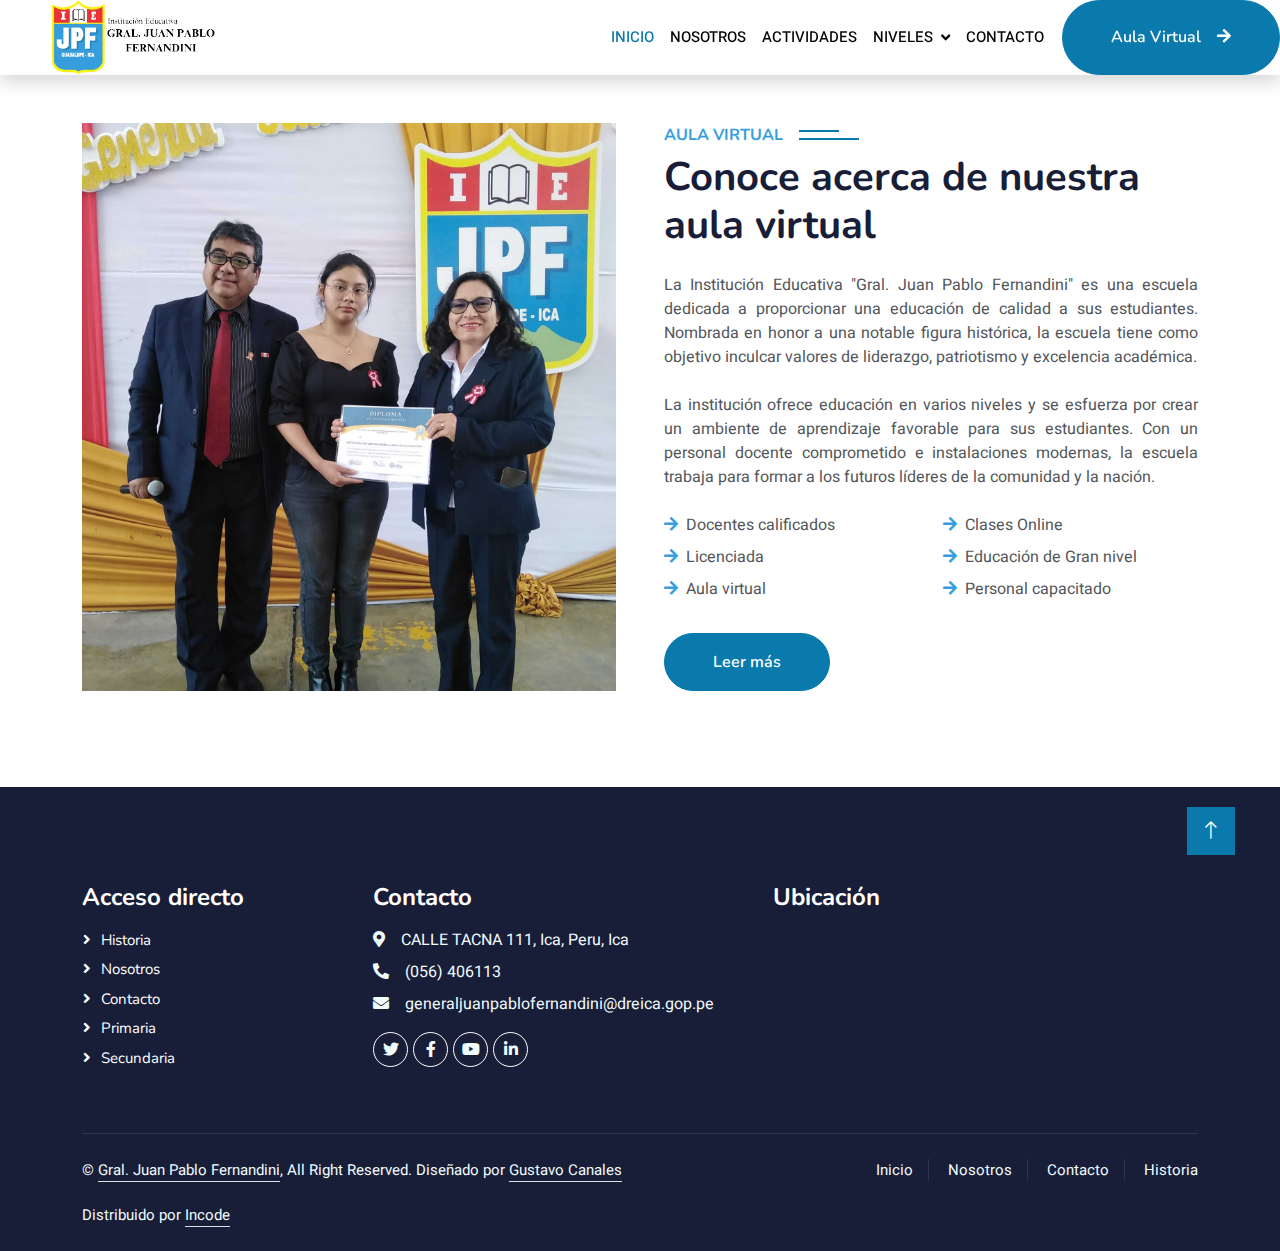
<file: Aula Virtual.html>
<!DOCTYPE html>
<html lang="en">

<head>
    <meta charset="utf-8">
    <title>I.E."Gral. Juan Pablo Fernandini"</title>
    <meta content="width=device-width, initial-scale=1.0" name="viewport">
    <meta content="" name="keywords">
    <meta content="" name="description">

    <!-- ICONO DE LA PAGINA -->
    <link href="/img/logo.png" rel="icon">

    <!-- ESTILO DE LETRA DE GOOGLE -->
    <link rel="preconnect" href="https://fonts.googleapis.com">
    <link rel="preconnect" href="https://fonts.gstatic.com" crossorigin>
    <link href="https://fonts.googleapis.com/css2?family=Heebo:wght@400;500;600&family=Nunito:wght@600;700;800&display=swap" rel="stylesheet">

    <!-- ICONOS DE BOOTSRAP -->
    <link href="https://cdnjs.cloudflare.com/ajax/libs/font-awesome/5.10.0/css/all.min.css" rel="stylesheet">
    <link href="https://cdn.jsdelivr.net/npm/bootstrap-icons@1.4.1/font/bootstrap-icons.css" rel="stylesheet">

    <!-- LIBRERIAS -->
    <link href="lib/animate/animate.min.css" rel="stylesheet">
    <link href="lib/owlcarousel/assets/owl.carousel.min.css" rel="stylesheet">

    <!-- LINK DE ESTILOS DE BOOTSTRAP -->
    <link href="css/bootstrap.min.css" rel="stylesheet">

    <!-- LINK DE ESTILOS -->
    <link href="css/style.css" rel="stylesheet">
</head>

<body>
    <!-- INICIO DEL ICONO DE CARGANDO -->
    <div id="spinner" class="show bg-white position-fixed translate-middle w-100 vh-100 top-50 start-50 d-flex align-items-center justify-content-center">
        <div class="spinner-border text-primary" style="width: 3rem; height: 3rem;" role="status">
            <span class="sr-only">Loading...</span>
        </div>
    </div>
    <!-- FIN DEL ICONO DE CARGANDO -->


    <!-- INICIO DE LA BARRA DE NAVEGACIÓN -->
    <nav class="navbar navbar-expand-lg bg-white navbar-light shadow sticky-top p-0">
        <a href="index.html" class="navbar-brand d-flex align-items-center px-4 px-lg-5">
            <img src="/img/logo con nombre.png" alt="logo" width="170px">
        </a>
        <button type="button" class="navbar-toggler me-4" data-bs-toggle="collapse" data-bs-target="#navbarCollapse">
            <span class="navbar-toggler-icon"></span>
        </button>
        <div class="collapse navbar-collapse" id="navbarCollapse">
            <div class="navbar-nav ms-auto p-4 p-lg-0">
                <a href="index.html" class="nav-item nav-link active">Inicio</a>
                <a href="Nosotros.html" class="nav-item nav-link">Nosotros</a>
                <a href="Actividades.html" class="nav-item nav-link">Actividades</a>
                <div class="nav-item dropdown">
                    <a href="#" class="nav-link dropdown-toggle" data-bs-toggle="dropdown">Niveles</a>
                    <div class="dropdown-menu fade-down m-0">
                        <a href="Primaria.html" class="dropdown-item">Primaria</a>
                        <a href="Secundaria.html" class="dropdown-item">Secundaria</a>
                    </div>
                </div>
                <a href="contact.html" class="nav-item nav-link">Contacto</a>
            </div>
            <a href="" class="btn btn-primary py-4 px-lg-5 d-none d-lg-block">Aula Virtual<i class="fa fa-arrow-right ms-3"></i></a>
        </div>
    </nav>
    <!-- FIN DE LA BARRA DE NAVEGACIÓN -->

    <!-- INICIO DEL CONTENIDO -->
    <div class="container-xxl py-5">
        <div class="container">
            <div class="row g-5">
                <div class="col-lg-6 wow fadeInUp" data-wow-delay="0.1s" style="min-height: 400px;">
                    <div class="position-relative h-100">
                        <img class="img-fluid position-absolute w-100 h-100" src="/img/portada.jpg" alt="" style="object-fit: cover;">
                    </div>
                </div>
                <div class="col-lg-6 wow fadeInUp" data-wow-delay="0.3s">
                    <h6 class="section-title bg-white text-start text-primary pe-3">Aula Virtual</h6>
                    <h1 class="mb-4">Conoce acerca de nuestra aula virtual</h1>
                    <p class="mb-4" style="text-align: justify;">La Institución Educativa "Gral. Juan Pablo Fernandini" es una escuela dedicada a proporcionar una educación de calidad a sus estudiantes. Nombrada en honor a una notable figura histórica, la escuela tiene como objetivo inculcar valores de liderazgo, patriotismo y excelencia académica.</p>
                    <p class="mb-4"style="text-align: justify;">La institución ofrece educación en varios niveles y se esfuerza por crear un ambiente de aprendizaje favorable para sus estudiantes. Con un personal docente comprometido e instalaciones modernas, la escuela trabaja para formar a los futuros líderes de la comunidad y la nación.</p>
                    <div class="row gy-2 gx-4 mb-4">
                        <div class="col-sm-6">
                            <p class="mb-0"><i class="fa fa-arrow-right text-primary me-2"></i>Docentes calificados</p>
                        </div>
                        <div class="col-sm-6">
                            <p class="mb-0"><i class="fa fa-arrow-right text-primary me-2"></i>Clases Online</p>
                        </div>
                        <div class="col-sm-6">
                            <p class="mb-0"><i class="fa fa-arrow-right text-primary me-2"></i>Licenciada</p>
                        </div>
                        <div class="col-sm-6">
                            <p class="mb-0"><i class="fa fa-arrow-right text-primary me-2"></i>Educación de Gran nivel</p>
                        </div>
                        <div class="col-sm-6">
                            <p class="mb-0"><i class="fa fa-arrow-right text-primary me-2"></i>Aula virtual</p>
                        </div>
                        <div class="col-sm-6">
                            <p class="mb-0"><i class="fa fa-arrow-right text-primary me-2"></i>Personal capacitado</p>
                        </div>
                    </div>
                    <a class="btn btn-primary py-3 px-5 mt-2" href="">Leer más</a>
                </div>
            </div>
        </div>
    </div>
    <!-- FIN DE NOSOTROS -->

    <!-- INICIO DEL FOOTER -->
    <div class="container-fluid bg-dark text-light footer pt-5 mt-5 wow fadeIn" data-wow-delay="0.1s">
        <div class="container py-5">
            <div class="row g-5">
                <div class="col-lg-3 col-md-6">
                    <h4 class="text-white mb-3">Acceso directo</h4>
                    <a class="btn btn-link" href="">Historia</a>
                    <a class="btn btn-link" href="">Nosotros</a>
                    <a class="btn btn-link" href="">Contacto</a>
                    <a class="btn btn-link" href="">Primaria</a>
                    <a class="btn btn-link" href="">Secundaria</a>
                </div>
                <div class="col-lg-3 col-md-6" style="width: 400px;">
                    <h4 class="text-white mb-3">Contacto</h4>
                    <p class="mb-2"><i class="fa fa-map-marker-alt me-3"></i>CALLE TACNA 111, Ica, Peru, Ica</p>
                    <p class="mb-2"><i class="fa fa-phone-alt me-3"></i>(056) 406113</p>
                    <p class="mb-2"><i class="fa fa-envelope me-3"></i>generaljuanpablofernandini@dreica.gop.pe</p>
                    <div class="d-flex pt-2">
                        <a class="btn btn-outline-light btn-social" href=""><i class="fab fa-twitter"></i></a>
                        <a class="btn btn-outline-light btn-social" href="https://www.facebook.com/profile.php?id=100063618426384"><i class="fab fa-facebook-f"></i></a>
                        <a class="btn btn-outline-light btn-social" href=""><i class="fab fa-youtube"></i></a>
                        <a class="btn btn-outline-light btn-social" href=""><i class="fab fa-linkedin-in"></i></a>
                    </div>
                </div>
                <div class="col-lg-3 col-md-6">
                    <h4 class="text-white mb-3">Ubicación</h4>
                    <div class="col-lg-4 col-md-6">
                        <iframe src="https://www.google.com/maps/embed?pb=!1m18!1m12!1m3!1d967.8844729635508!2d-75.77340323047648!3d-13.986089497804569!2m3!1f0!2f0!3f0!3m2!1i1024!2i768!4f13.1!3m3!1m2!1s0x9110fd99d971f2e5%3A0xac51465d87405ffc!2sIE%20JUAN%20PABLO%20FERNANDINI!5e0!3m2!1ses-419!2spe!4v1725743742956!5m2!1ses-419!2spe" width="490" height="150" style="border:0;" allowfullscreen="" loading="lazy" referrerpolicy="no-referrer-when-downgrade"></iframe>
                    </div>
                </div>
            </div>
        </div>
        <div class="container">
            <div class="copyright">
                <div class="row">
                    <div class="col-md-6 text-center text-md-start mb-3 mb-md-0">
                        &copy; <a class="border-bottom" href="#">Gral. Juan Pablo Fernandini</a>, All Right Reserved.
                        Diseñado por <a class="border-bottom" href="https://portafolio-web-xi.vercel.app/" target="_blank">Gustavo Canales</a><br><br>
                        Distribuido por <a class="border-bottom" href="https://themewagon.com">Incode</a>
                    </div>
                    <div class="col-md-6 text-center text-md-end">
                        <div class="footer-menu">
                            <a href="">Inicio</a>
                            <a href="">Nosotros</a>
                            <a href="">Contacto</a>
                            <a href="">Historia</a>
                        </div>
                    </div>
                </div>
            </div>
        </div>
    </div>
    <!-- FIN DEL FOOTER -->

    <!-- BOTON DE REGRESO AL INICIO -->
    <a href="#" class="btn btn-lg btn-primary btn-lg-square back-to-top"><i class="bi bi-arrow-up"></i></a>


    <!-- LIBRERIAS DE JAVASCRIPT -->
    <script src="https://code.jquery.com/jquery-3.4.1.min.js"></script>
    <script src="https://cdn.jsdelivr.net/npm/bootstrap@5.0.0/dist/js/bootstrap.bundle.min.js"></script>
    <script src="lib/wow/wow.min.js"></script>
    <script src="lib/easing/easing.min.js"></script>
    <script src="lib/waypoints/waypoints.min.js"></script>
    <script src="lib/owlcarousel/owl.carousel.min.js"></script>

    <!-- LINK AL JAVASCRIPT -->
    <script src="js/main.js"></script>
</body>

</html>
</file>
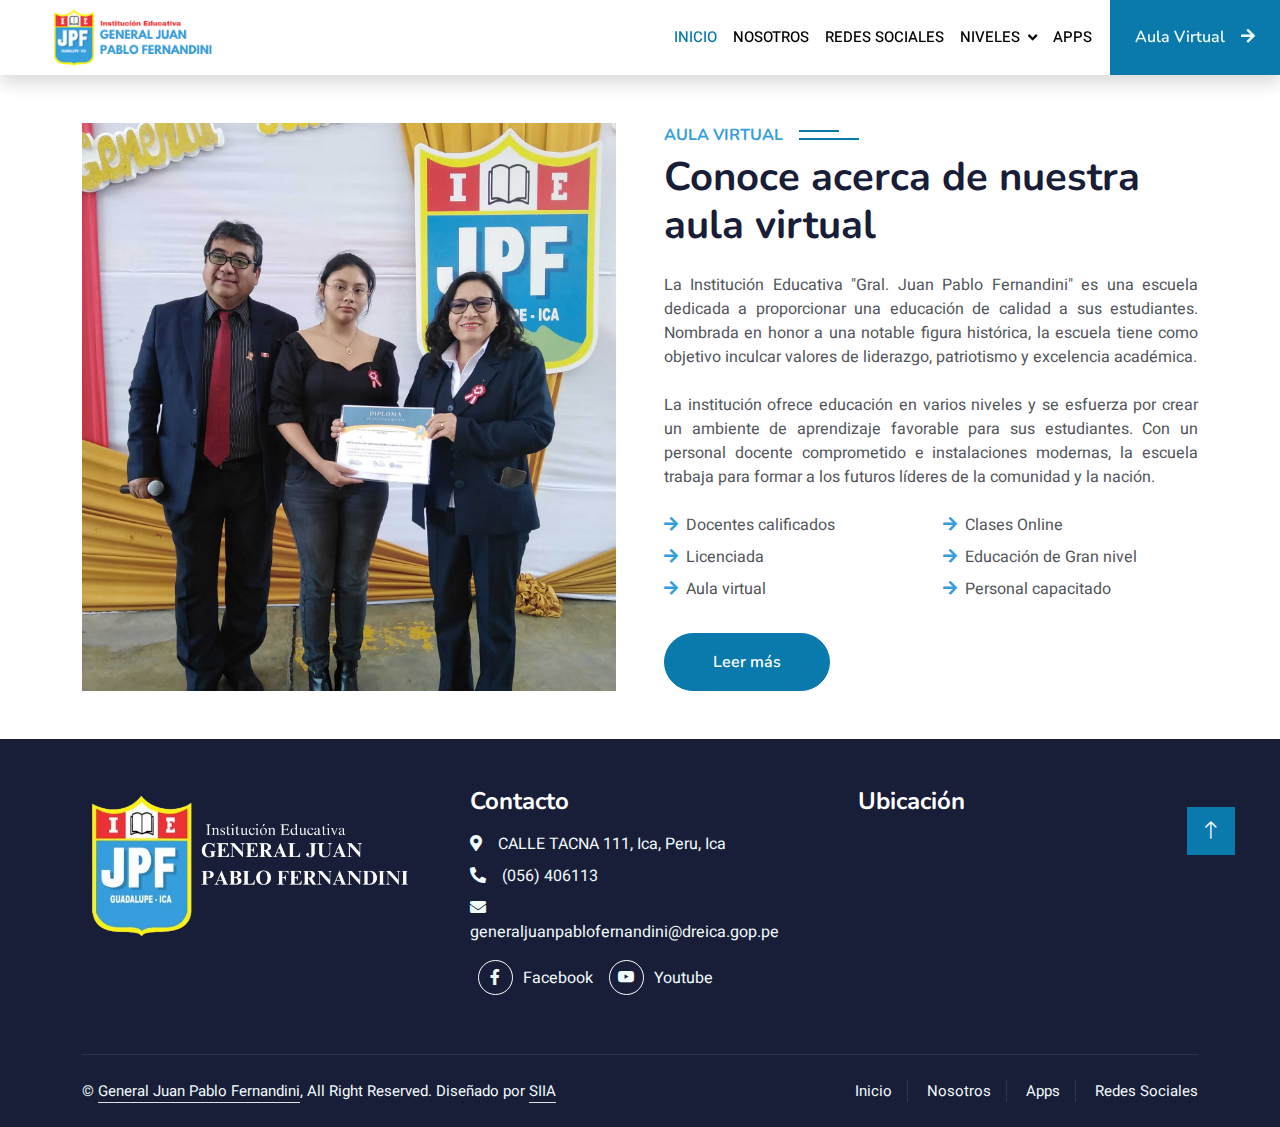
<file: aulavirtual.html>
<!DOCTYPE html>
<html lang="en">

<head>
    <meta charset="utf-8">
    <title>I.E."General Juan Pablo Fernandini"</title>
    <meta content="width=device-width, initial-scale=1.0" name="viewport">
    <meta content="I.E. Gral. Juan Pablo Fernandini, Colegio, Ica, Peru, Guadalupe, juan, pablo, fernandini, general juan pablo fernandini colegio, general juan pablo fernandini" name="keywords">
    <meta content="Pagina web oficial de la institución educativa general juan pablo fernandini" name="description">

    <!-- ICONO DE LA Página -->
    <link href="/img/logo.png" rel="icon">

    <!-- ESTILO DE LETRA DE GOOGLE -->
    <link rel="preconnect" href="https://fonts.googleapis.com">
    <link rel="preconnect" href="https://fonts.gstatic.com" crossorigin>
    <link href="https://fonts.googleapis.com/css2?family=Heebo:wght@400;500;600&family=Nunito:wght@600;700;800&display=swap" rel="stylesheet">

    <!-- ICONOS DE BOOTSRAP -->
    <link href="https://cdnjs.cloudflare.com/ajax/libs/font-awesome/5.10.0/css/all.min.css" rel="stylesheet">
    <link href="https://cdn.jsdelivr.net/npm/bootstrap-icons@1.4.1/font/bootstrap-icons.css" rel="stylesheet">

    <!-- LIBRERIAS -->
    <link href="lib/animate/animate.min.css" rel="stylesheet">
    <link href="lib/owlcarousel/assets/owl.carousel.min.css" rel="stylesheet">

    <!-- LINK DE ESTILOS DE BOOTSTRAP -->
    <link href="css/bootstrap.min.css" rel="stylesheet">

    <!-- LINK DE ESTILOS -->
    <link href="css/style.css" rel="stylesheet">
</head>

<body>
    <!-- INICIO DEL ICONO DE CARGANDO -->
    <div id="spinner" class="show bg-white position-fixed translate-middle w-100 vh-100 top-50 start-50 d-flex align-items-center justify-content-center">
        <div class="spinner-border text-primary" style="width: 3rem; height: 3rem;" role="status">
            <span class="sr-only">Loading...</span>
        </div>
    </div>
    <!-- FIN DEL ICONO DE CARGANDO -->

    <!-- INICIO DE LA BARRA DE NAVEGACIÓN -->
    <nav class="navbar navbar-expand-lg bg-white navbar-light shadow sticky-top p-0">
        <a href="/" class="navbar-brand d-flex align-items-center px-4 px-lg-5">
            <img src="img/logofinal.png" alt="logo" width="170px" loading="lazy">
        </a>
        <button type="button" class="navbar-toggler me-4" data-bs-toggle="collapse" data-bs-target="#navbarCollapse">
            <span class="navbar-toggler-icon"></span>
        </button>
        <div class="collapse navbar-collapse" id="navbarCollapse">
            <div class="navbar-nav ms-auto p-4 p-lg-0">
                <a href="/" class="nav-item nav-link active">Inicio</a>
                <a href="nosotros" class="nav-item nav-link">Nosotros</a>
                <a href="redes_sociales" class="nav-item nav-link">Redes Sociales</a>
                <div class="nav-item dropdown">
                    <a href="#" class="nav-link dropdown-toggle" data-bs-toggle="dropdown">Niveles</a>
                    <div class="dropdown-menu fade-down m-0">
                        <a href="" class="dropdown-item">Primaria</a>
                        <a href="secundaria" class="dropdown-item">Secundaria</a>
                    </div>
                </div>
                <a href="apps" class="nav-item nav-link">Apps</a>
                <a href="https://gjpf.edu.pe/aulavirtual/" class="d-lg-none p-2 text-white btn-primarys nav-item nav-link" style="width: 160px; border-radius: 10px;">Aula Virtual<i class="fa fa-arrow-right ms-3"></i></a>
            </div>
            <a href="https://gjpf.edu.pe/aulavirtual/" class="btn btn-primarys py-4 px-lg-4 d-none d-lg-block">Aula Virtual<i class="fa fa-arrow-right ms-3"></i></a>
        </div>
    </nav>
    <!-- FIN DE LA BARRA DE NAVEGACIÓN -->

    <!-- INICIO DEL CONTENIDO -->
    <div class="container-xxl py-5">
        <div class="container">
            <div class="row g-5">
                <div class="col-lg-6 wow fadeInUp" data-wow-delay="0.1s" style="min-height: 400px;">
                    <div class="position-relative h-100">
                        <img class="img-fluid position-absolute w-100 h-100" src="/img/portada.jpg" alt="" style="object-fit: cover;">
                    </div>
                </div>
                <div class="col-lg-6 wow fadeInUp" data-wow-delay="0.3s">
                    <h6 class="section-title bg-white text-start text-primary pe-3">Aula Virtual</h6>
                    <h1 class="mb-4">Conoce acerca de nuestra aula virtual</h1>
                    <p class="mb-4" style="text-align: justify;">La Institución Educativa "Gral. Juan Pablo Fernandini" es una escuela dedicada a proporcionar una educación de calidad a sus estudiantes. Nombrada en honor a una notable figura histórica, la escuela tiene como objetivo inculcar valores de liderazgo, patriotismo y excelencia académica.</p>
                    <p class="mb-4"style="text-align: justify;">La institución ofrece educación en varios niveles y se esfuerza por crear un ambiente de aprendizaje favorable para sus estudiantes. Con un personal docente comprometido e instalaciones modernas, la escuela trabaja para formar a los futuros líderes de la comunidad y la nación.</p>
                    <div class="row gy-2 gx-4 mb-4">
                        <div class="col-sm-6">
                            <p class="mb-0"><i class="fa fa-arrow-right text-primary me-2"></i>Docentes calificados</p>
                        </div>
                        <div class="col-sm-6">
                            <p class="mb-0"><i class="fa fa-arrow-right text-primary me-2"></i>Clases Online</p>
                        </div>
                        <div class="col-sm-6">
                            <p class="mb-0"><i class="fa fa-arrow-right text-primary me-2"></i>Licenciada</p>
                        </div>
                        <div class="col-sm-6">
                            <p class="mb-0"><i class="fa fa-arrow-right text-primary me-2"></i>Educación de Gran nivel</p>
                        </div>
                        <div class="col-sm-6">
                            <p class="mb-0"><i class="fa fa-arrow-right text-primary me-2"></i>Aula virtual</p>
                        </div>
                        <div class="col-sm-6">
                            <p class="mb-0"><i class="fa fa-arrow-right text-primary me-2"></i>Personal capacitado</p>
                        </div>
                    </div>
                    <a class="btn btn-primary py-3 px-5 mt-2" href="">Leer más</a>
                </div>
            </div>
        </div>
    </div>
    <!-- FIN DE NOSOTROS -->

    <!-- INICIO DEL FOOTER -->
    <div class="container-fluid bg-dark text-light footer wow fadeIn" data-wow-delay="0.1s">
        <div class="container py-5">
            <div class="row g-5">
                <div class="col-lg-4 col-md-6">
                    <div class="row">
                        <img src="/img/logoblanco.png" alt="logo">
                    </div>
                </div>
                <div class="col-lg-4 col-md-6">
                    <h4 class="text-white mb-3">Contacto</h4>
                    <p class="mb-2"><i class="fa fa-map-marker-alt me-3"></i>CALLE TACNA 111, Ica, Peru, Ica</p>
                    <p class="mb-2"><i class="fa fa-phone-alt me-3"></i>(056) 406113</p>
                    <p class="mb-2"><i class="fa fa-envelope me-3"></i>generaljuanpablofernandini@dreica.gop.pe</p>
                    <div class="d-flex">
                        <div class="d-flex pt-2 p-2">
                            <a class="btn btn-outline-light btn-social" href="https://www.facebook.com/profile.php?id=100063618426384"><i class="fab fa-facebook-f"></i></a>
                            <p class="mb-2" style="margin-top: 6px; margin-left: 5px;">Facebook</p>
                        </div>
                        <div class="d-flex pt-2 p-2">
                            <a class="btn btn-outline-light btn-social" href="https://www.youtube.com/@GeneralJuanPabloFernandini/featured"><i class="bi bi-youtube" style="margin-top: 2px;"></i></a>
                            <p class="mb-2" style="margin-top: 6px; margin-left: 5px;">Youtube</p>
                        </div>
                    </div>        
                </div>
                <div class="col-lg-4 col-md-6">
                    <h4 class="text-white mb-3">Ubicación</h4>
                    <div class="justify-content-center text-align-center">
                        <iframe src="https://www.google.com/maps/embed?pb=!1m18!1m12!1m3!1d241.966905975285!2d-75.77437303793819!3d-13.990093481120084!2m3!1f0!2f0!3f0!3m2!1i1024!2i768!4f13.1!3m3!1m2!1s0x9110fc4529bb1373%3A0x51a0365a389744c2!2ssalas%20Guadalupe%20calle%2029%20de%20abril!5e0!3m2!1ses!2spe!4v1727194425385!5m2!1ses!2spe" width="370px" height="150" style="border:0;" allowfullscreen="" loading="lazy" referrerpolicy="no-referrer-when-downgrade" class="position-relative"></iframe>
                    </div>          
                </div>
            </div>
        </div>
        <div class="container">
            <div class="copyright">
                <div class="row">
                    <div class="col-md-6 text-center text-md-start mb-3 mb-md-0">
                        &copy; <a class="border-bottom" href="#">General Juan Pablo Fernandini</a>, All Right Reserved.
                        Diseñado por <a class="border-bottom" href="#">SIIA</a>
                    </div>
                    <div class="col-md-6 text-center text-md-end">
                        <div class="footer-menu">
                            <a href="/">Inicio</a>
                            <a href="nosotros">Nosotros</a>
                            <a href="apps">Apps</a>
                            <a href="redes_sociales">Redes Sociales</a>
                        </div>
                    </div>
                </div>
            </div>
        </div>
    </div>
    <!-- FIN DEL FOOTER -->


    <!-- BOTON DE REGRESO AL INICIO -->
    <a href="#" class="btn btn-lg btn-primary btn-lg-square back-to-top"><i class="bi bi-arrow-up"></i></a>


    <!-- LIBRERIAS DE JAVASCRIPT -->
    <script src="https://code.jquery.com/jquery-3.4.1.min.js"></script>
    <script src="https://cdn.jsdelivr.net/npm/bootstrap@5.0.0/dist/js/bootstrap.bundle.min.js"></script>
    <script src="lib/wow/wow.min.js"></script>
    <script src="lib/easing/easing.min.js"></script>
    <script src="lib/waypoints/waypoints.min.js"></script>
    <script src="lib/owlcarousel/owl.carousel.min.js"></script>

    <!-- LINK AL JAVASCRIPT -->
    <script src="js/main.js"></script>
</body>

</html>
</file>
<file: css/style.css>
:root {
    --primary: #0A79AC;
    --light: #F0FBFC;
    --dark: #030202;
}

.fw-medium {
    font-weight: 600 !important;
}

.fw-semi-bold {
    font-weight: 700 !important;
}

.back-to-top {
    position: fixed;
    display: none;
    right: 45px;
    bottom: 45px;
    z-index: 99;
}


/*** LOGO DE CARGANDO ***/
#spinner {
    opacity: 0;
    visibility: hidden;
    transition: opacity .5s ease-out, visibility 0s linear .5s;
    z-index: 99999;
}

#spinner.show {
    transition: opacity .5s ease-out, visibility 0s linear 0s;
    visibility: visible;
    opacity: 1;
}


/*** BOTONES ***/
.btn {
    font-family: 'Nunito', sans-serif;
    font-weight: 600;
    transition: .5s;
}
.btn-primarys{
    background-color: var(--primary);
    color: var(--light);
}
.btn-primarys:hover{
    background-color: #1e93e2d7;
    color:var(--light)
}
.btn-primary{
    border-radius: 50px;
}
.btn.btn-primary,
.btn.btn-secondary {
    color: #FFFFFF;
}

.btn-square {
    width: 38px;
    height: 38px;
}

.btn-sm-square {
    width: 32px;
    height: 32px;
}

.btn-lg-square {
    width: 48px;
    height: 48px;
}

.btn-square,
.btn-sm-square,
.btn-lg-square {
    padding: 0;
    display: flex;
    align-items: center;
    justify-content: center;
    font-weight: normal;
    border-radius: 0px;
}


/*** BARRA DE NAVEGACIÓN ***/
.navbar .dropdown-toggle::after {
    border: none;
    content: "\f107";
    font-family: "Font Awesome 5 Free";
    font-weight: 900;
    vertical-align: middle;
    margin-left: 8px;
}

.navbar-light .navbar-nav .nav-link {
    color: #FFFFFF;
    font-size: 15px;
    text-transform: uppercase;
    outline: none;
}
.navbar-nav{
    margin-right: 10px;
}

.navbar-light .navbar-nav .nav-link:hover,
.navbar-light .navbar-nav .nav-link.active {
    color: var(--primary);
}

@media (max-width: 991.98px) {
    .navbar-light .navbar-nav .nav-link  {
        margin-right: 0;
        padding: 10px 0;
    }

    .navbar-light .navbar-nav {
        border-top: 1px solid #EEEEEE;
    }
}

.navbar-light .navbar-brand,
.navbar-light a.btn {
    height: 75px;
}

.navbar-light .navbar-nav .nav-link {
    color: var(--dark);
    font-weight: 500;
}

.navbar-light.sticky-top {
    top: -100px;
    transition: .5s;
}

@media (min-width: 992px) {
    .navbar .nav-item .dropdown-menu {
        display: block;
        margin-top: 0;
        opacity: 0;
        visibility: hidden;
        transition: .5s;
    }

    .navbar .dropdown-menu.fade-down {
        top: 100%;
        transform: rotateX(-75deg);
        transform-origin: 0% 0%;
    }

    .navbar .nav-item:hover .dropdown-menu {
        top: 100%;
        transform: rotateX(0deg);
        visibility: visible;
        transition: .5s;
        opacity: 1;
    }
}
/*** CARRUSEL PRINCIPAL ***/
@media (max-width: 768px) {
    .header-carousel .owl-carousel-item {
        position: relative;
        min-height: 500px;
        width: 100%;
    }
    
    .header-carousel .owl-carousel-item img {
        position: absolute;
        width: 100%;
        height: 100%;
        object-fit: cover;
    }
}

.header-carousel .owl-nav {
    position: absolute;
    top: 50%;
    right: 8%;
    transform: translateY(-50%);
    display: flex;
    flex-direction: column;
}

.header-carousel .owl-nav .owl-prev,
.header-carousel .owl-nav .owl-next {
    margin: 7px 0;
    width: 45px;
    height: 45px;
    display: flex;
    align-items: center;
    justify-content: center;
    color: #FFFFFF;
    background: transparent;
    border: 1px solid #FFFFFF;
    font-size: 22px;
    transition: .5s;
}

.header-carousel .owl-nav .owl-prev:hover,
.header-carousel .owl-nav .owl-next:hover {
    background: var(--primary);
    border-color: var(--primary);
}

.page-header {
    background: linear-gradient(rgba(24, 29, 56, .7), rgba(24, 29, 56, .7)), url(../img/carousel-1.jpg);
    background-position: center center;
    background-repeat: no-repeat;
    background-size: cover;
}

.page-header-inner {
    background: rgba(15, 23, 43, .7);
}

.breadcrumb-item + .breadcrumb-item::before {
    color: var(--light);
}


/*** TITULOS ***/
.section-title {
    position: relative;
    display: inline-block;
    text-transform: uppercase;
}

.section-title::before {
    position: absolute;
    content: "";
    width: calc(100% + 80px);
    height: 2px;
    top: 4px;
    left: -40px;
    background: var(--primary);
    z-index: -1;
}

.section-title::after {
    position: absolute;
    content: "";
    width: calc(100% + 120px);
    height: 2px;
    bottom: 5px;
    left: -60px;
    background: var(--primary);
    z-index: -1;
}

.section-title.text-start::before {
    width: calc(100% + 40px);
    left: 0;
}

.section-title.text-start::after {
    width: calc(100% + 60px);
    left: 0;
}


/*** SERVICIOS ***/
.service-item {
    background: var(--light);
    transition: .5s;
    border-radius: 15px;
}

.service-item:hover {
    margin-top: -10px;
    background: var(--primary);
}

.service-item * {
    transition: .5s;
}

.service-item:hover * {
    color: var(--light) !important;
}


/*** ACTIVIDADES Y AMBIENTES ***/
.category img,
.course-item img {
    transition: .5s;
}
.course-item{
    border-radius: 20px;
}
.course-item img{
    border-top-right-radius: 20px;
    border-top-left-radius: 20px;
}
.category a:hover img,
.course-item:hover img{
    transform: scale(1.1);
}

/*** EQUIPO ***/
.team-item img {
    transition: .5s;
}

.team-item:hover img {
    transform: scale(1.1);
}


/*** RESEÑAS ***/
.testimonial-carousel::before {
    position: absolute;
    content: "";
    top: 0;
    left: 0;
    height: 100%;
    width: 0;
    background: linear-gradient(to right, rgba(255, 255, 255, 1) 0%, rgba(255, 255, 255, 0) 100%);
    z-index: 1;
}

.testimonial-carousel::after {
    position: absolute;
    content: "";
    top: 0;
    right: 0;
    height: 100%;
    width: 0;
    background: linear-gradient(to left, rgba(255, 255, 255, 1) 0%, rgba(255, 255, 255, 0) 100%);
    z-index: 1;
}

@media (min-width: 768px) {
    .testimonial-carousel::before,
    .testimonial-carousel::after {
        width: 200px;
    }
}

@media (min-width: 992px) {
    .testimonial-carousel::before,
    .testimonial-carousel::after {
        width: 300px;
    }
}

.testimonial-carousel .owl-item .testimonial-text,
.testimonial-carousel .owl-item.center .testimonial-text * {
    transition: .5s;
}

.testimonial-carousel .owl-item.center .testimonial-text {
    background: var(--primary) !important;
}

.testimonial-carousel .owl-item.center .testimonial-text * {
    color: #FFFFFF !important;
}

.testimonial-carousel .owl-dots {
    margin-top: 24px;
    display: flex;
    align-items: flex-end;
    justify-content: center;
}

.testimonial-carousel .owl-dot {
    position: relative;
    display: inline-block;
    margin: 0 5px;
    width: 15px;
    height: 15px;
    border: 1px solid #CCCCCC;
    transition: .5s;
}

.testimonial-carousel .owl-dot.active {
    background: var(--primary);
    border-color: var(--primary);
}


/*** FOOTER ***/
.footer .btn.btn-social {
    margin-right: 5px;
    width: 35px;
    height: 35px;
    display: flex;
    align-items: center;
    justify-content: center;
    color: var(--light);
    font-weight: normal;
    border: 1px solid #FFFFFF;
    border-radius: 35px;
    transition: .3s;
}

.footer .btn.btn-social:hover {
    color: var(--primary);
}

.footer .btn.btn-link {
    display: block;
    margin-bottom: 5px;
    padding: 0;
    text-align: left;
    color: #FFFFFF;
    font-size: 15px;
    font-weight: normal;
    text-transform: capitalize;
    transition: .3s;
}

.footer .btn.btn-link::before {
    position: relative;
    content: "\f105";
    font-family: "Font Awesome 5 Free";
    font-weight: 900;
    margin-right: 10px;
}

.footer .btn.btn-link:hover {
    letter-spacing: 1px;
    box-shadow: none;
}

.footer .copyright {
    padding: 25px 0;
    font-size: 15px;
    border-top: 1px solid rgba(256, 256, 256, .1);
}

.footer .copyright a {
    color: var(--light);
}

.footer .footer-menu a {
    margin-right: 15px;
    padding-right: 15px;
    border-right: 1px solid rgba(255, 255, 255, .1);
}

.footer .footer-menu a:last-child {
    margin-right: 0;
    padding-right: 0;
    border-right: none;
}
@media (max-width: 998px) {
    .footer iframe{
        width: auto;
    }
}


/*** DOCENTES ***/
.boton{
    display: flex;
    transition: .5s;
}
.course-btn.selected{
    color: var(--light) !important;
    background: var(--primary);
}

.boton *{
    transition: .5s;
}
.boton *:hover{
    color: var(--light) !important;
}
.boton button{
    font-size: 14px;
    border: none;
    background-color: var(--light);
    color: var(--dark);
    padding: 5px;
    border-radius: 5px;
}
.boton button:hover{
    margin-bottom: 0px;
    background: var(--primary);
}
.carousel {
    display: none;
  }
.carousel.active {
    display: block;
  }

.imagen{
    position: relative;
    background-image: url(/img/finalmente.jpg);
    background-size: cover;
    background-position: center;
    height: 400px;
    display: flex;
    align-items: center;
    justify-content: center;
    color: white;
}
.flip-card {
    background-color: transparent;
    width: 100%;
    height: 300px;
    perspective: 1000px;
    cursor: pointer;
}

.flip-card-inner {
    position: relative;
    width: 100%;
    height: 100%;
    text-align: center;
    transition: transform 0.6s;
    transform-style: preserve-3d;
    box-shadow: 0 4px 8px 0 rgba(0,0,0,0.2);
}

.flip-card:hover .flip-card-inner {
    transform: rotateY(180deg);
}

.flip-card-front, .flip-card-back {
    position: absolute;
    width: 100%;
    height: 100%;
    -webkit-backface-visibility: hidden;
    backface-visibility: hidden;
}

.flip-card-front {
    background-color: #fff;
    color: black;
}

.flip-card-back {
    background-color: #007bff;
    color: white;
    transform: rotateY(180deg);
}

.card-img {
    height: 200px;
    object-fit: cover;
}
.cat-item img {
    border-radius: 2vh;
    transition: .5s;
}
  
.cat-item:hover img {
    transform: scale(1.2);
}
  
.cat-overlay {
    border-radius: 2vh;
    position: absolute;
    width: 100%;
    height: 100%;
    top: 0;
    left: 0;
    display: flex;
    flex-direction: column;
    align-items: center;
    justify-content: center;
    background: rgba(0, 0, 0, 0.5);
    z-index: 1;
}
.cat-overlay h4{
    font-family: 'Gill Sans', 'Gill Sans MT', Calibri, 'Trebuchet MS', sans-serif;
}

.video-item {
    padding: 15px;
    background-color: #fff;
    border: 1px solid #ccc;
    border-radius: 8px;
    box-shadow: 0 4px 8px rgba(0, 0, 0, 0.1);
}
.video-item iframe {
    width: 100%;
    height: 200px; /* Altura del video */
    border-radius: 4px;
}
.videos{
    margin: 40px;
    padding: 10px;
    display: grid;
    grid-template-columns: repeat(3, 1fr); /* Tres columnas */
    grid-gap: 20px; /* Espacio entre los videos */
}

@media (max-width: 768px) {
    .videos{
        display: grid;
        grid-template-columns: repeat(1, 1fr);
    }
    .video-item {
        width: 100%;
    }
}
@media (min-width: 992px) {
    .footer .ubicacion{
        width: 440px;
    }
}

@media (max-width: 992px) {

    .nosotros {  
        display: flex;
        flex-direction: column; /* Cambia a columna en dispositivos pequeños */  
    }  
    .image {  
        order: 2; 
    }  
    .text {  
        order: 1; 
    }  
} 
    .arrow {  
        background-color: transparent;  
        border: none;  
        font-size: 24px;  
        cursor: pointer;  
        margin: 0 10px;  
    }  

    @media (max-width: 768px) {
        .cat-item img{
            align-items: center;
            width: 100%;
            height: auto;
        }
    }

    @media (min-width: 768px) {
        .cat-item img{
            align-items: center;
            width: 100%;
            height: auto;
        }
    }

    .red{
        border: 1px solid rgba(6, 48, 66, 0.297);
        box-shadow: 1px 1px 2rem rgba(6, 48, 66, 0.453);
        border-radius: 10px;
    }
.borde{
    border: 1px solid rgba(0, 0, 0, 0.267);
    border-radius: 10px;
}
.borde-2{
    border-radius: 20px;
}
</file>
